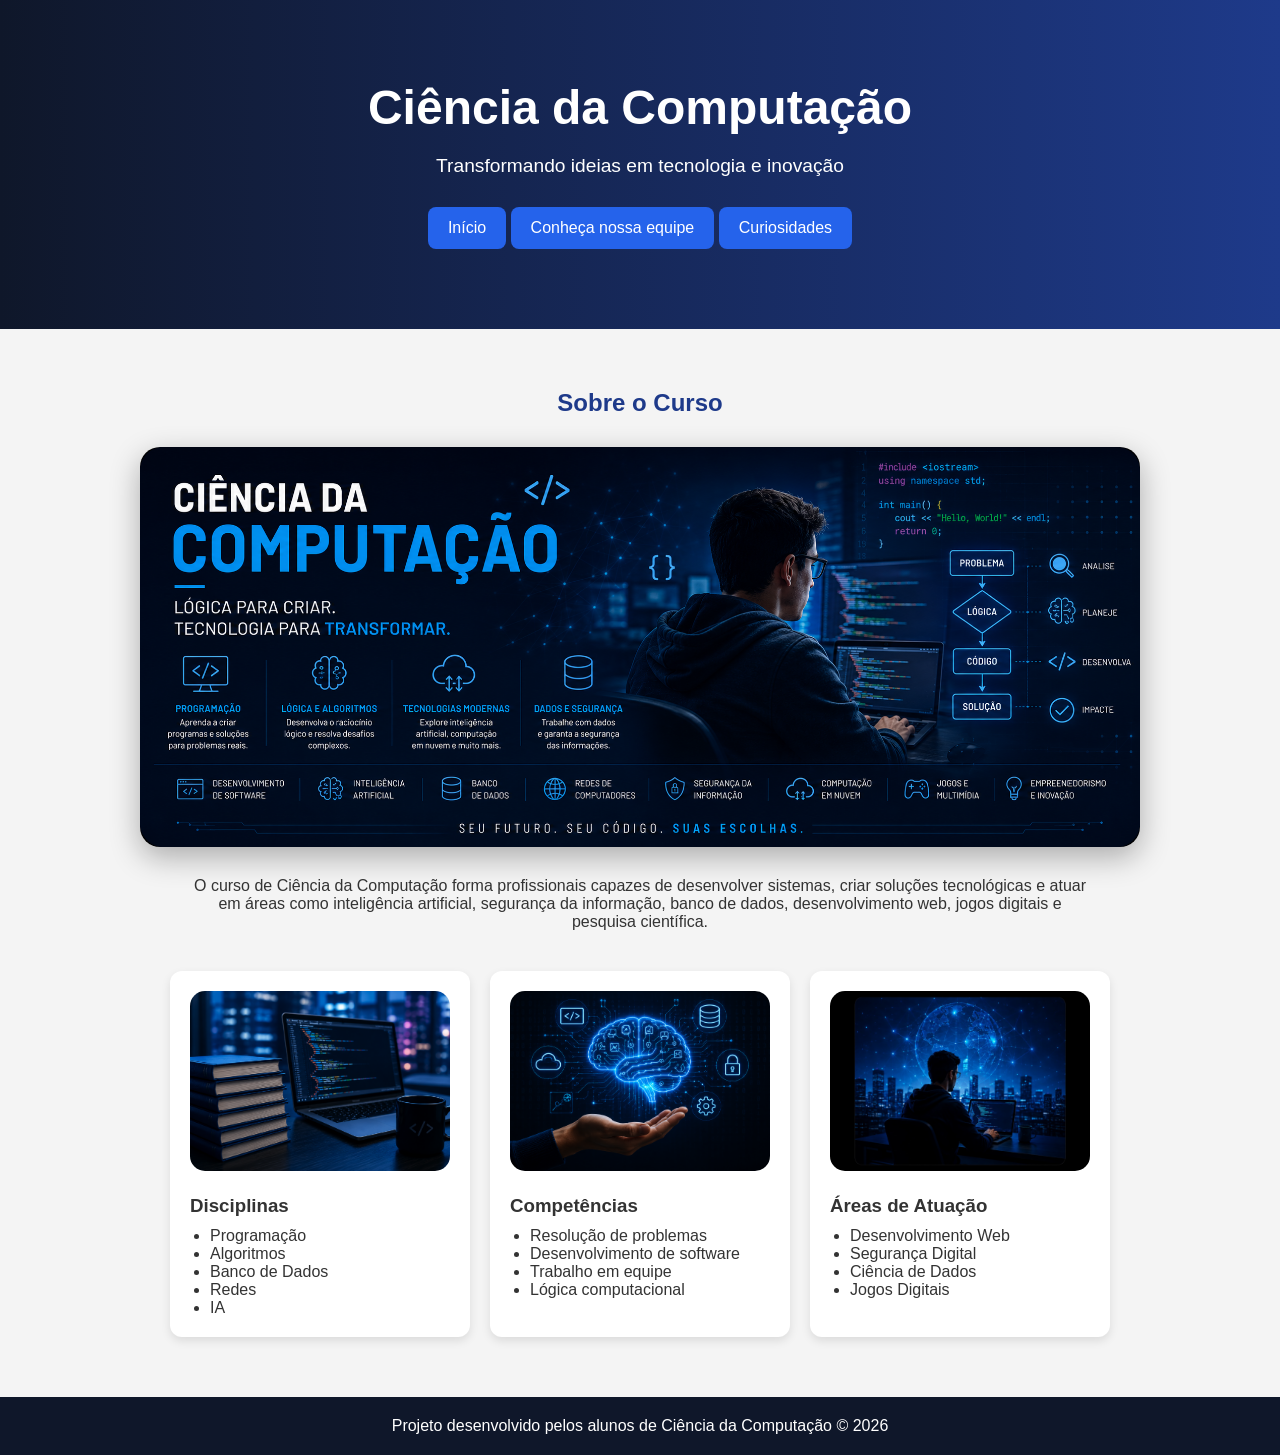
<file: index.html>
<!DOCTYPE html>
<html lang="pt-BR">
<head>
    <meta charset="UTF-8">
    <meta name="viewport" content="width=device-width, initial-scale=1.0">
    <title>Ciência da Computação</title>

    <link rel="stylesheet" href="css/style.css">
</head>
<body>

    <header>

        <h1>Ciência da Computação</h1>

        <p>
            Transformando ideias em tecnologia e inovação
        </p>

        <a href="index.html" class="btn">Início</a>

        <a href="integrantes.html" class="btn">
            Conheça nossa equipe
        </a>

        <a href="curiosidades.html" class="btn">
            Curiosidades
        </a>

    </header>

    <section class="sobre">

        <h2>Sobre o Curso</h2>

        <!-- IMAGEM PRINCIPAL -->

        <img src="img/sobre.png"
             alt="Curso de Ciência da Computação"
             class="imagem-curso">

        <p>
            O curso de Ciência da Computação forma profissionais capazes de
            desenvolver sistemas, criar soluções tecnológicas e atuar em áreas
            como inteligência artificial, segurança da informação, banco de dados,
            desenvolvimento web, jogos digitais e pesquisa científica.
        </p>

        <div class="cards-conteudo">

            <!-- DISCIPLINAS -->

            <div class="card-info">

                <img src="img/diciplinas.png"
                     alt="Programação"
                     class="card-img">

                <h3>Disciplinas</h3>

                <ul>
                    <li>Programação</li>
                    <li>Algoritmos</li>
                    <li>Banco de Dados</li>
                    <li>Redes</li>
                    <li>IA</li>
                </ul>

            </div>

            <!-- COMPETÊNCIAS -->

            <div class="card-info">

                <img src="img/competencias.png"
                     alt="Competências"
                     class="card-img">

                <h3>Competências</h3>

                <ul>
                    <li>Resolução de problemas</li>
                    <li>Desenvolvimento de software</li>
                    <li>Trabalho em equipe</li>
                    <li>Lógica computacional</li>
                </ul>

            </div>

            <!-- ÁREAS -->

            <div class="card-info">

                <img src="img/areas.png"
                     alt="Áreas de Atuação"
                     class="card-img">

                <h3>Áreas de Atuação</h3>

                <ul>
                    <li>Desenvolvimento Web</li>
                    <li>Segurança Digital</li>
                    <li>Ciência de Dados</li>
                    <li>Jogos Digitais</li>
                </ul>

            </div>

        </div>

    </section>

    <footer>
        <p>
            Projeto desenvolvido pelos alunos de Ciência da Computação © 2026
        </p>
    </footer>

</body>
</html>
</file>
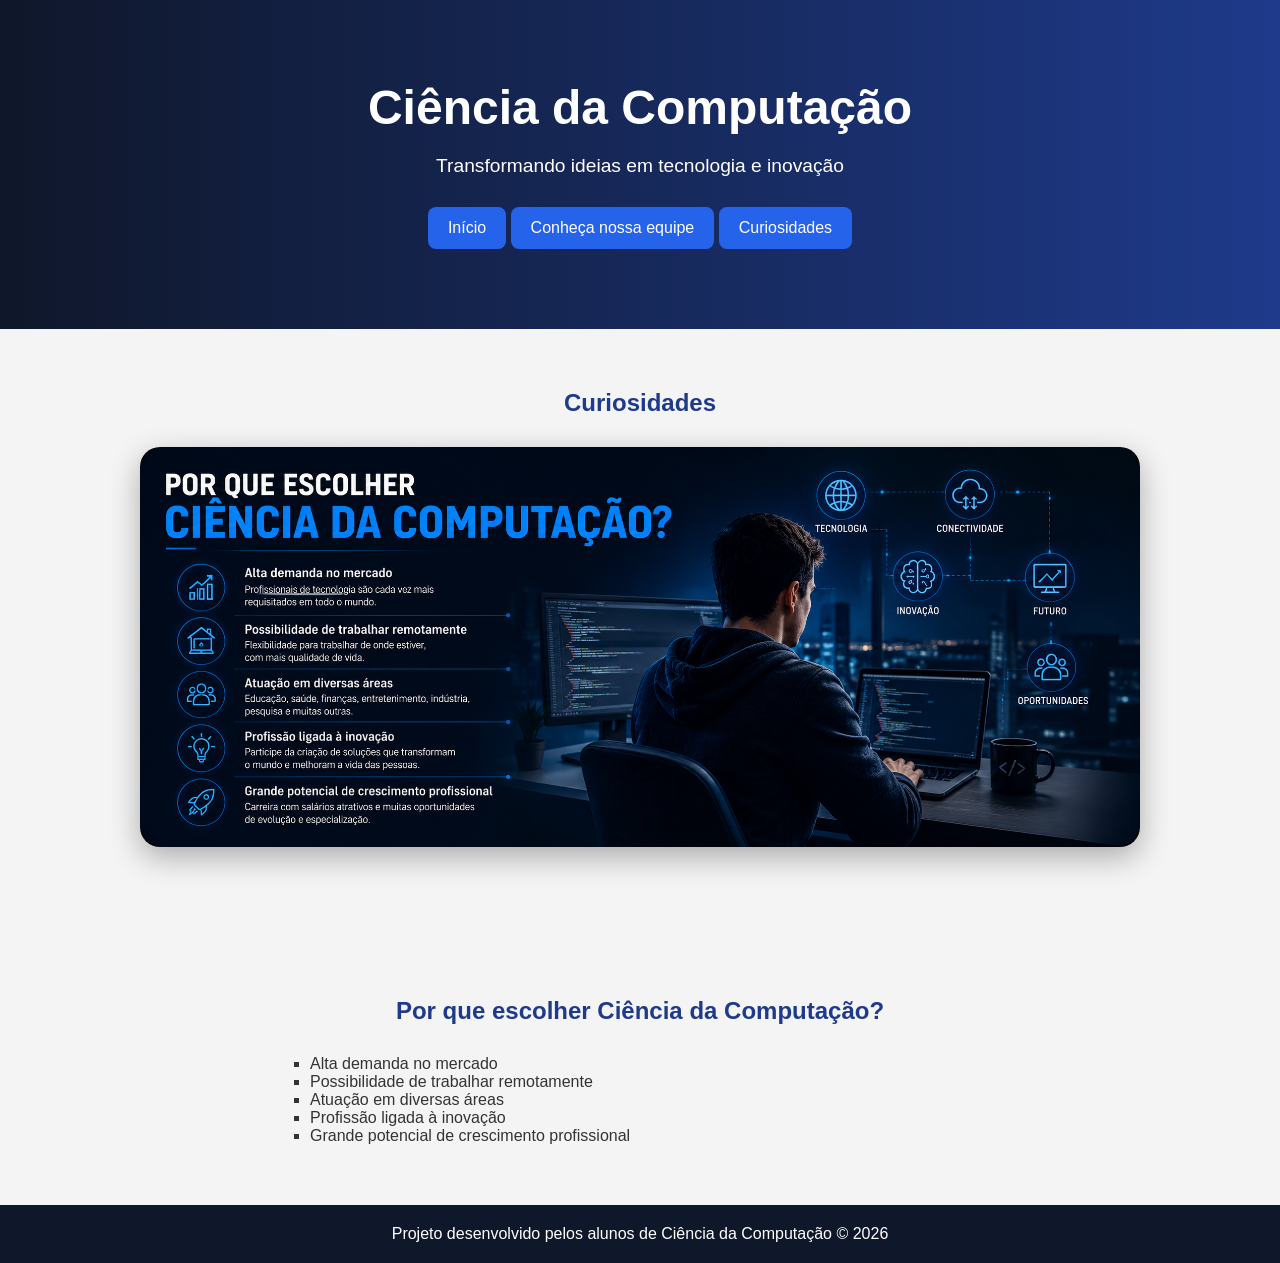
<file: curiosidades.html>
<!DOCTYPE html>
<html lang="pt-BR">
<head>
    <meta charset="UTF-8">
    <meta name="viewport" content="width=device-width, initial-scale=1.0">
    <title>Curiosidades</title>
    <link rel="stylesheet" href="css/style.css">
</head>
<body>

    <header>
        <h1>Ciência da Computação</h1>
        <p>Transformando ideias em tecnologia e inovação</p>

        <a href="index.html" class="btn">Início</a>
        <a href="integrantes.html" class="btn">Conheça nossa equipe</a>
        <a href="curiosidades.html" class="btn">Curiosidades</a>
    </header>

    <!-- IMAGEM PRINCIPAL -->
    <section class="curiosidades-topo">

        <h2>Curiosidades</h2>

        <img src="img/curiosidades.png"
             alt="Tecnologia e inovação"
             class="imagem-curso">

        

    </section>

    <section class="curiosidades">

        <h2>Por que escolher Ciência da Computação?</h2>

        <ul>
            <li>Alta demanda no mercado</li>
            <li>Possibilidade de trabalhar remotamente</li>
            <li>Atuação em diversas áreas</li>
            <li>Profissão ligada à inovação</li>
            <li>Grande potencial de crescimento profissional</li>
        </ul>

    </section>

    <footer>
        <p>Projeto desenvolvido pelos alunos de Ciência da Computação © 2026</p>
    </footer>

</body>
</html>
</file>
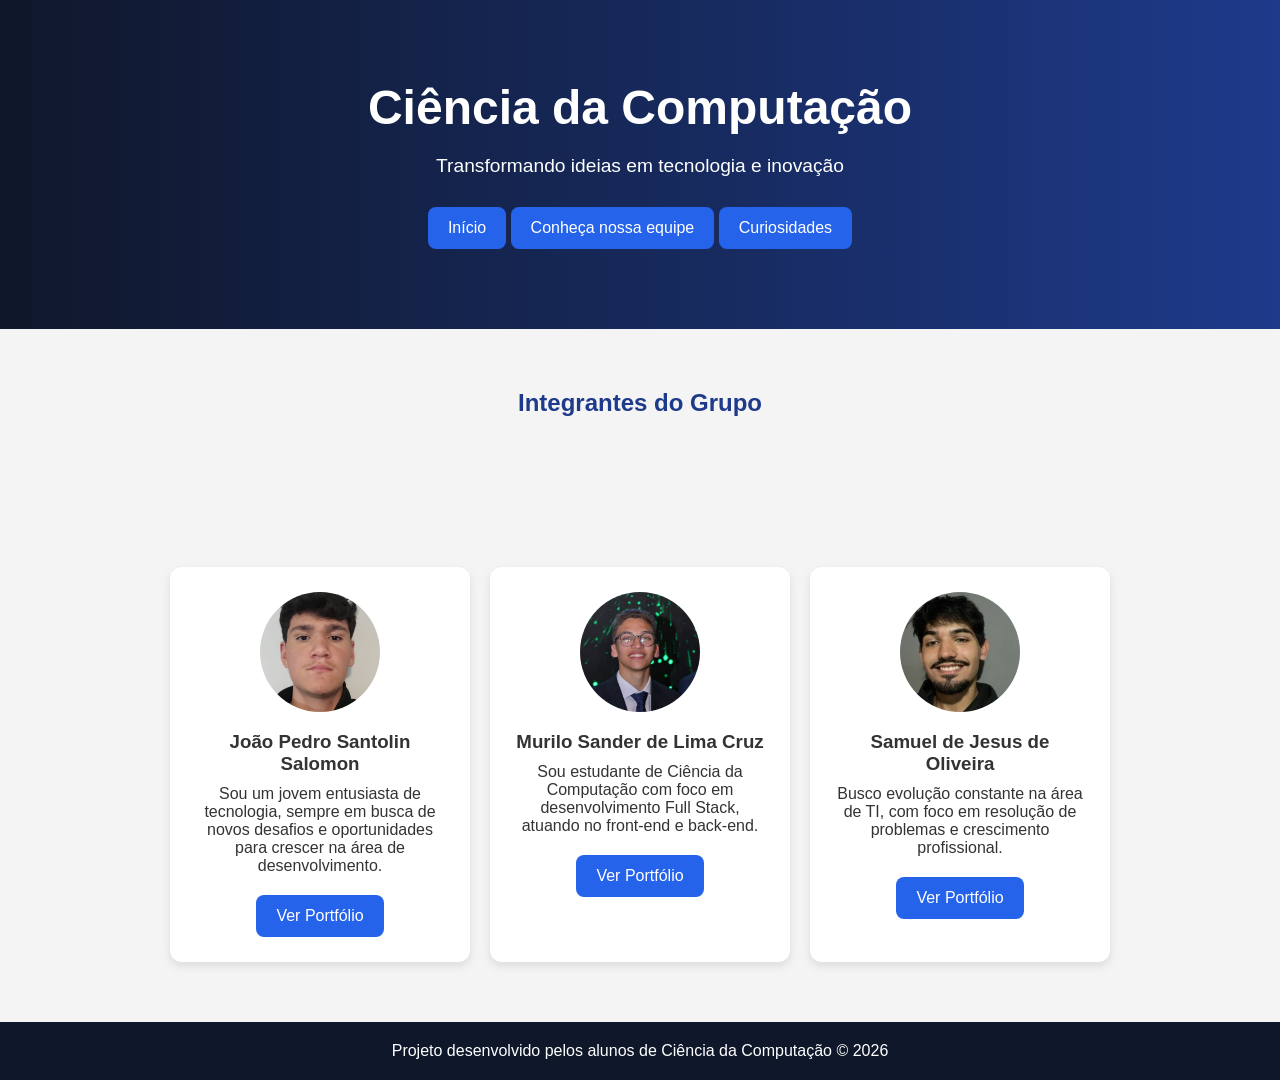
<file: integrantes.html>
<!DOCTYPE html>
<html lang="pt-BR">
<head>
    <meta charset="UTF-8">
    <meta name="viewport" content="width=device-width, initial-scale=1.0">
    <title>Conheça nossa equipe</title>
    <link rel="stylesheet" href="css/style.css">
</head>
<body>

    <header>
        <h1>Ciência da Computação</h1>
        <p>Transformando ideias em tecnologia e inovação</p>

        <a href="index.html" class="btn">Início</a>
        <a href="integrantes.html" class="btn">Conheça nossa equipe</a>
        <a href="curiosidades.html" class="btn">Curiosidades</a>
    </header>

    <!-- IMAGEM DA EQUIPE -->
    <section class="integrantes-topo">

        <h2>Integrantes do Grupo</h2>


    </section>

    <section class="integrantes">

        <div class="cards-alunos">

            <!-- ALUNO 1 -->
            <div class="card-aluno">

                <img src="img/Joao.png" alt="João">

                <h3>João Pedro Santolin Salomon</h3>

                <p>
                    Sou um jovem entusiasta de tecnologia, sempre em busca de novos desafios
                    e oportunidades para crescer na área de desenvolvimento.
                </p>

                <a href="https://github.com/JotaP-code-ops"
                   target="_blank"
                   class="btn">
                   Ver Portfólio
                </a>

            </div>

            <!-- ALUNO 2 -->
            <div class="card-aluno">

                <img src="img/Murilo.png" alt="Murilo">

                <h3>Murilo Sander de Lima Cruz</h3>

                <p>
                    Sou estudante de Ciência da Computação com foco em desenvolvimento Full Stack,
                    atuando no front-end e back-end.
                </p>

                <a href="https://github.com/sanderl-cmd"
                   target="_blank"
                   class="btn">
                   Ver Portfólio
                </a>

            </div>

            <!-- ALUNO 3 -->
            <div class="card-aluno">

                <img src="img/Samuel.png" alt="Samuel">

                <h3>Samuel de Jesus de Oliveira</h3>

                <p>
                    Busco evolução constante na área de TI, com foco em resolução de problemas
                    e crescimento profissional.
                </p>

                <a href="https://github.com/SamueldeJeusdeOliveira"
                   target="_blank"
                   class="btn">
                   Ver Portfólio
                </a>

            </div>

        </div>

    </section>

    <footer>
        <p>Projeto desenvolvido pelos alunos de Ciência da Computação © 2026</p>
    </footer>

</body>
</html>
</file>
<file: css/style.css>
* {
    margin: 0;
    padding: 0;
    box-sizing: border-box;
}

body {
    font-family: Arial, sans-serif;
    background-color: #f4f4f4;
    color: #333;
}

/* HEADER */

header {
    background: linear-gradient(to right, #0f172a, #1e3a8a);
    color: white;
    text-align: center;
    padding: 80px 20px;
}

header h1 {
    font-size: 3rem;
    margin-bottom: 20px;
}

header p {
    font-size: 1.2rem;
    margin-bottom: 30px;
}

/* BOTÃO */

.btn {
    background-color: #2563eb;
    color: white;
    padding: 12px 20px;
    text-decoration: none;
    border-radius: 8px;
    transition: 0.3s;
    display: inline-block;
}

.btn:hover {
    background-color: #1d4ed8;
    transform: scale(1.05);
}

/* SEÇÕES */

section {
    padding: 60px 20px;
}

section h2 {
    text-align: center;
    margin-bottom: 30px;
    color: #1e3a8a;
}

/* SOBRE */

.sobre p {
    max-width: 900px;
    margin: auto;
    text-align: center;
    margin-bottom: 40px;
}

.cards-conteudo {
    display: flex;
    gap: 20px;
    justify-content: center;
    flex-wrap: wrap;
}

.card-info {
    background: white;
    padding: 20px;
    width: 300px;
    border-radius: 12px;
    box-shadow: 0px 4px 10px rgba(0,0,0,0.1);
}

.card-info ul {
    margin-top: 10px;
    padding-left: 20px;
}

/* INTEGRANTES */

.cards-alunos {
    display: flex;
    justify-content: center;
    gap: 20px;
    flex-wrap: wrap;
}

.card-aluno {
    background: white;
    width: 300px;
    text-align: center;
    padding: 25px;
    border-radius: 12px;
    box-shadow: 0px 4px 10px rgba(0,0,0,0.1);
    transition: 0.3s;
}

.card-aluno:hover {
    transform: translateY(-5px);
}

.card-aluno img {
    width: 120px;
    height: 120px;
    border-radius: 50%;
    object-fit: cover;
    margin-bottom: 15px;
}

.card-aluno h3 {
    margin-bottom: 10px;
}

.card-aluno p {
    margin-bottom: 20px;
}

/* CURIOSIDADES */

.curiosidades ul {
    max-width: 700px;
    margin: auto;
    list-style: square;
    padding-left: 20px;
}

/* FOOTER */

footer {
    background-color: #0f172a;
    color: white;
    text-align: center;
    padding: 20px;
}

/* RESPONSIVIDADE */

@media (max-width: 768px) {

    header h1 {
        font-size: 2rem;
    }

    .cards-conteudo,
    .cards-alunos {
        flex-direction: column;
        align-items: center;
    }

}

/* IMAGEM PRINCIPAL */

.imagem-curso{
    width: 100%;
    max-width: 1000px;
    height: 400px;
    object-fit: cover;
    border-radius: 20px;
    display: block;
    margin: 30px auto;
    box-shadow: 0 10px 30px rgba(0,0,0,0.3);
}

/* IMAGEM DOS CARDS */

.card-img{
    width: 100%;
    height: 180px;
    object-fit: cover;
    border-radius: 15px;
    margin-bottom: 20px;
}
</file>
